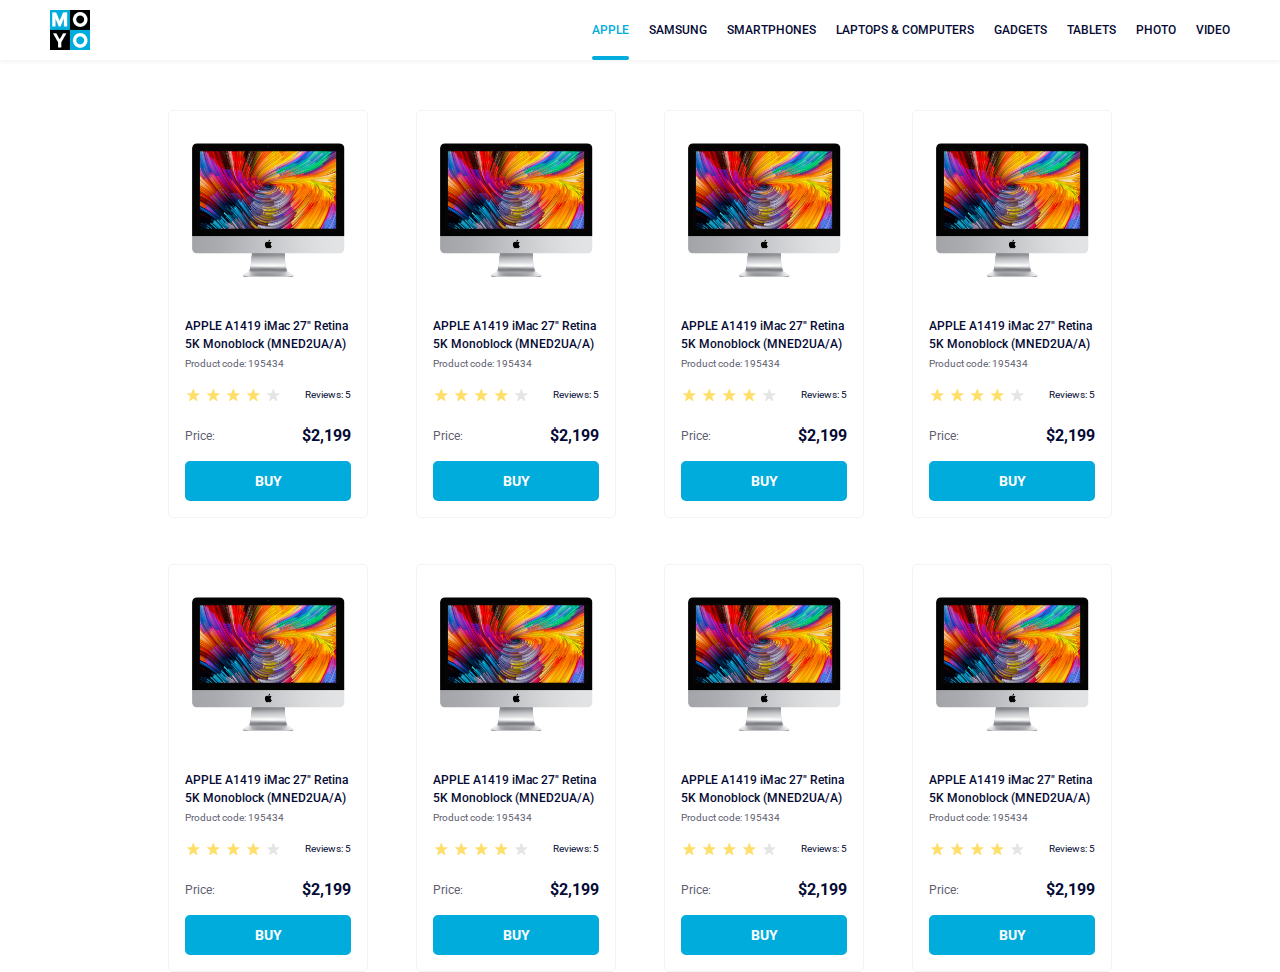
<file: index.html>
<!doctype html><html lang="en"><head><meta charset="utf-8"><meta name="viewport" content="width=device-width, initial-scale=1.0"><title>Catalog</title><link rel="preconnect" href="https://fonts.googleapis.com"><link rel="preconnect" href="https://fonts.gstatic.com"><link href="https://fonts.googleapis.com/css2?family=Poppins:wght@400;500;700&family=Roboto:ital,wght@0,100..900;1,100..900&display=swap" rel="stylesheet"><link href="https://fonts.googleapis.com/css2?family=Roboto:wght@400;500;700&display=swap" rel="stylesheet"><link rel="stylesheet" href="index.15d58038.css"></head><body> <header class="header header--container"> <a href="#"> <img class="logo" src="logo.eddae0ff.png" alt="Moyo company logo"> </a> <nav class="nav"> <ul class="nav__list"> <li class="nav__item"> <a class="is-active nav__link nav__link--hover" href="#"> apple </a> </li> <li class="nav__item"> <a class="nav__link nav__link--hover" href="#"> samsung </a> </li> <li class="nav__item"> <a class="nav__link nav__link--hover" href="#"> smartphones </a> </li> <li class="nav__item"> <a class="nav__link nav__link--hover" href="#" data-qa="nav-hover"> laptops & computers </a> </li> <li class="nav__item"> <a class="nav__link nav__link--hover" href="#"> gadgets </a> </li> <li class="nav__item"> <a class="nav__link nav__link--hover" href="#"> tablets </a> </li> <li class="nav__item"> <a class="nav__link nav__link--hover" href="#"> photo </a> </li> <li class="nav__item"> <a class="nav__link nav__link--hover" href="#"> video </a> </li> </ul> </nav> </header> <main class="page-body"> <div class="grid"> <div class="card" data-qa="card"> <img class="card__image" src="imac.202c52ff.jpeg" alt="Imac-logo"> <h1 class="card__main-text"> APPLE A1419 iMac 27" Retina <br> 5K Monoblock (MNED2UA/A) </h1> <h2 class="card__product-code">Product code: 195434</h2> <div class="card__reviews"> <div class="stars stars--4"> <div class="stars__star"></div> <div class="stars__star"></div> <div class="stars__star"></div> <div class="stars__star"></div> <div class="stars__star"></div> </div> <p class="card__review-count">Reviews: 5</p> </div> <div class="card__price"> <p class="card__price-label">Price:</p> <p class="card__price-value">$2,199</p> </div> <button class="card__button" data-qa="card-hover"> BUY </button> </div> <div class="card"> <img class="card__image" src="imac.202c52ff.jpeg" alt="Imac-logo"> <h1 class="card__main-text"> APPLE A1419 iMac 27" Retina <br> 5K Monoblock (MNED2UA/A) </h1> <h2 class="card__product-code">Product code: 195434</h2> <div class="card__reviews"> <div class="stars stars--4"> <div class="stars__star"></div> <div class="stars__star"></div> <div class="stars__star"></div> <div class="stars__star"></div> <div class="stars__star"></div> </div> <p class="card__review-count">Reviews: 5</p> </div> <div class="card__price"> <p class="card__price-label">Price:</p> <p class="card__price-value">$2,199</p> </div> <button class="card__button">BUY</button> </div> <div class="card"> <img class="card__image" src="imac.202c52ff.jpeg" alt="Imac-logo"> <h1 class="card__main-text"> APPLE A1419 iMac 27" Retina <br> 5K Monoblock (MNED2UA/A) </h1> <h2 class="card__product-code">Product code: 195434</h2> <div class="card__reviews"> <div class="stars stars--4"> <div class="stars__star"></div> <div class="stars__star"></div> <div class="stars__star"></div> <div class="stars__star"></div> <div class="stars__star"></div> </div> <p class="card__review-count">Reviews: 5</p> </div> <div class="card__price"> <p class="card__price-label">Price:</p> <p class="card__price-value">$2,199</p> </div> <button class="card__button">BUY</button> </div> <div class="card"> <img class="card__image" src="imac.202c52ff.jpeg" alt="Imac-logo"> <h1 class="card__main-text"> APPLE A1419 iMac 27" Retina <br> 5K Monoblock (MNED2UA/A) </h1> <h2 class="card__product-code">Product code: 195434</h2> <div class="card__reviews"> <div class="stars stars--4"> <div class="stars__star"></div> <div class="stars__star"></div> <div class="stars__star"></div> <div class="stars__star"></div> <div class="stars__star"></div> </div> <p class="card__review-count">Reviews: 5</p> </div> <div class="card__price"> <p class="card__price-label">Price:</p> <p class="card__price-value">$2,199</p> </div> <button class="card__button">BUY</button> </div> <div class="card"> <img class="card__image" src="imac.202c52ff.jpeg" alt="Imac-logo"> <h1 class="card__main-text"> APPLE A1419 iMac 27" Retina <br> 5K Monoblock (MNED2UA/A) </h1> <h2 class="card__product-code">Product code: 195434</h2> <div class="card__reviews"> <div class="stars stars--4"> <div class="stars__star"></div> <div class="stars__star"></div> <div class="stars__star"></div> <div class="stars__star"></div> <div class="stars__star"></div> </div> <p class="card__review-count">Reviews: 5</p> </div> <div class="card__price"> <p class="card__price-label">Price:</p> <p class="card__price-value">$2,199</p> </div> <button class="card__button">BUY</button> </div> <div class="card"> <img class="card__image" src="imac.202c52ff.jpeg" alt="Imac-logo"> <h1 class="card__main-text"> APPLE A1419 iMac 27" Retina <br> 5K Monoblock (MNED2UA/A) </h1> <h2 class="card__product-code">Product code: 195434</h2> <div class="card__reviews"> <div class="stars stars--4"> <div class="stars__star"></div> <div class="stars__star"></div> <div class="stars__star"></div> <div class="stars__star"></div> <div class="stars__star"></div> </div> <p class="card__review-count">Reviews: 5</p> </div> <div class="card__price"> <p class="card__price-label">Price:</p> <p class="card__price-value">$2,199</p> </div> <button class="card__button">BUY</button> </div> <div class="card"> <img class="card__image" src="imac.202c52ff.jpeg" alt="Imac-logo"> <h1 class="card__main-text"> APPLE A1419 iMac 27" Retina <br> 5K Monoblock (MNED2UA/A) </h1> <h2 class="card__product-code">Product code: 195434</h2> <div class="card__reviews"> <div class="stars stars--4"> <div class="stars__star"></div> <div class="stars__star"></div> <div class="stars__star"></div> <div class="stars__star"></div> <div class="stars__star"></div> </div> <p class="card__review-count">Reviews: 5</p> </div> <div class="card__price"> <p class="card__price-label">Price:</p> <p class="card__price-value">$2,199</p> </div> <button class="card__button">BUY</button> </div> <div class="card"> <img class="card__image" src="imac.202c52ff.jpeg" alt="Imac-logo"> <h1 class="card__main-text"> APPLE A1419 iMac 27" Retina <br> 5K Monoblock (MNED2UA/A) </h1> <h2 class="card__product-code">Product code: 195434</h2> <div class="card__reviews"> <div class="stars stars--4"> <div class="stars__star"></div> <div class="stars__star"></div> <div class="stars__star"></div> <div class="stars__star"></div> <div class="stars__star"></div> </div> <p class="card__review-count">Reviews: 5</p> </div> <div class="card__price"> <p class="card__price-label">Price:</p> <p class="card__price-value">$2,199</p> </div> <button class="card__button">BUY</button> </div> </div> </main> </body></html>
</file>
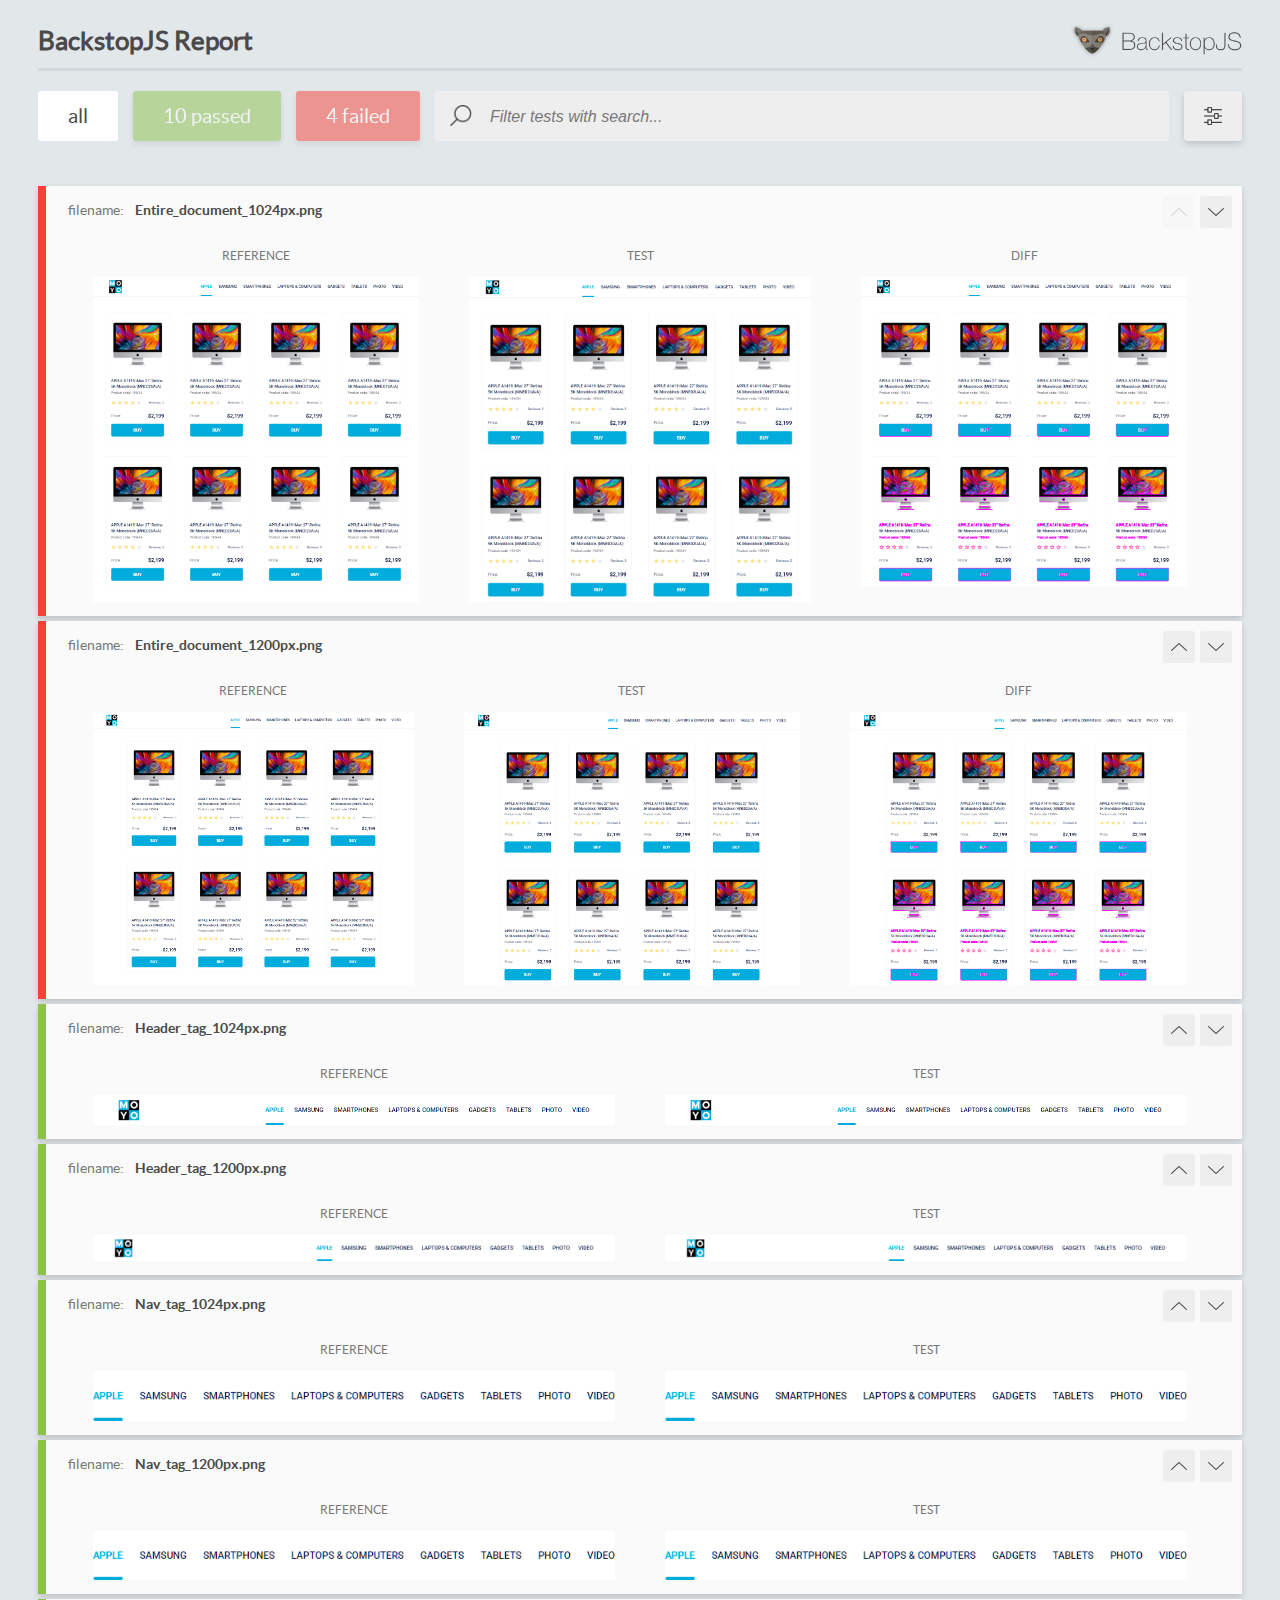
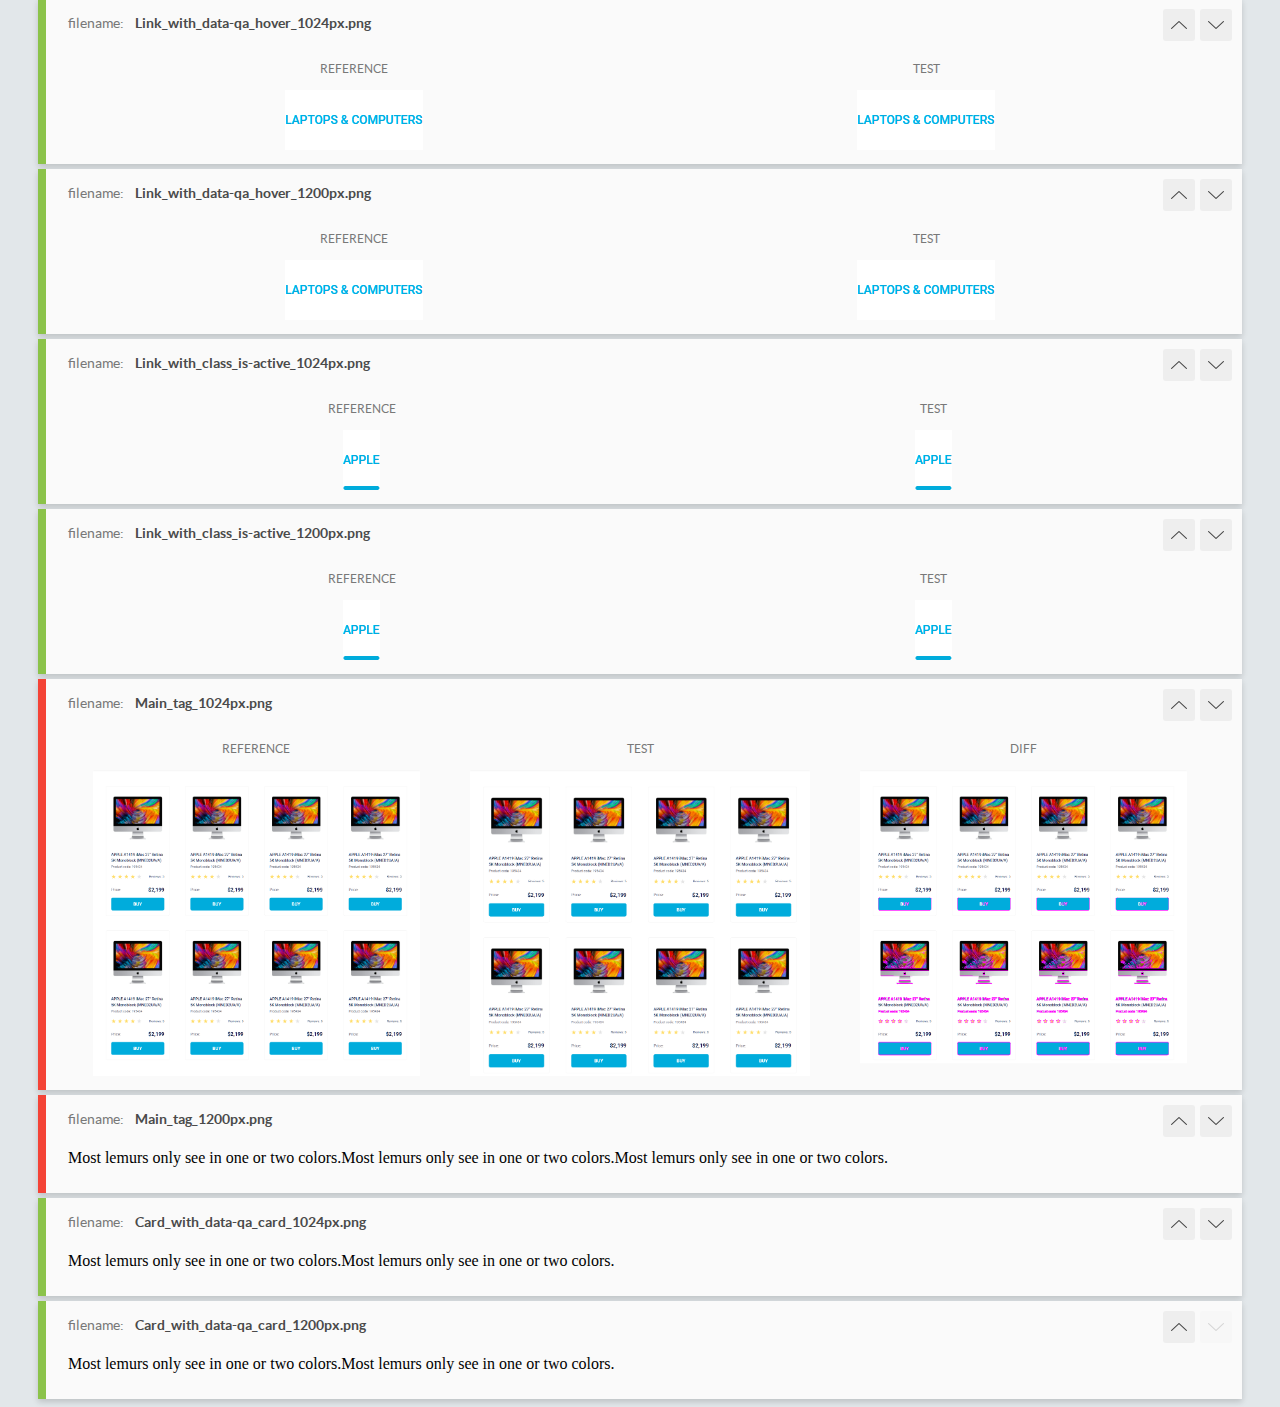
<file: report/html_report/index.html>
<!DOCTYPE html>
<html>
  <head>
    <meta charset="utf-8">
    <!-- Disable Cache -->
    <meta http-equiv="Cache-Control" content="no-cache, no-store, must-revalidate">
    <meta http-equiv="Pragma" content="no-cache">
    <meta http-equiv="Expires" content="0">

    <title>BackstopJS Report</title>

    <style>
      @font-face {
          font-family: 'latoregular';
          src: url('./assets/fonts/lato-regular-webfont.woff2') format('woff2'),
              url('./assets/fonts/lato-regular-webfont.woff') format('woff');
          font-weight: 400;
          font-style: normal;
      }
      @font-face {
          font-family: 'latobold';
          src: url('./assets/fonts/lato-bold-webfont.woff2') format('woff2'),
              url('./assets/fonts/lato-bold-webfont.woff') format('woff');
          font-weight: 700;
          font-style: normal;
      }

      .ReactModal__Body--open {
          overflow: hidden;
      }
      .ReactModal__Body--open .header {
        display: none;
      }

    </style>
  </head>
  <body style="background-color: #E2E7EA">
    <div id="root">

    </div>
    <script>
      function report (report) { // eslint-disable-line no-unused-vars
        window.tests = report;
      }
    </script>
    <script src="config.js"></script>
    <script src="index_bundle.js"></script>
  </body>
</html>
</file>
<file: index.15d58038.css>
html{font-family:Roboto,sans-serif;font-size:12px}:root{--primary-color:#00acdc}body{background-color:#fff;margin:0;display:block}.logo{width:40px;height:auto;text-decoration:none;display:block}.header{text-align:center;color:#060b35;background-color:#fff;justify-content:space-between;align-items:center;max-width:100%;margin:0;font-family:Roboto,sans-serif;font-size:12px;font-weight:500;display:flex}.header--container{background:#fff;padding:0 50px;box-shadow:0 2px 4px #0000000d}.header:hover{border:none}.nav__link{color:#060b35;text-transform:uppercase;line-height:60px;text-decoration:none;transition:color .3s}.nav__link--hover:hover{color:var(--primary-color)}.nav__link[data-qa=nav-hover]{text-decoration:none;position:relative}.nav__link[data-qa=nav-hover]:hover:after{content:"";width:100%;height:2px;position:absolute;bottom:25px;left:0}.nav__list{align-items:center;margin:0;padding:0;text-decoration:none;list-style:none;display:flex}.nav__item{text-transform:uppercase;color:#060b35;text-align:center;align-items:center;margin:0 10px;text-decoration:none;display:flex}.nav__item:first-child{margin:0 10px 0 0}.nav__item:last-child{margin:0 0 0 10px}.nav .is-active{color:var(--primary-color);position:relative}.nav .is-active:after{content:"";background-color:var(--primary-color);border-radius:8px;width:100%;height:4px;display:block;position:absolute;bottom:0;left:0}.page-body{box-sizing:border-box;justify-content:center;align-items:flex-start;min-height:calc(100vh - 50px);margin:0;padding:50px 40px 0;display:flex}.card{box-sizing:border-box;border:1px solid #f3f3f3;border-radius:5px;width:200px;height:408px;transition:all .3s}.card__image{margin-inline:19px;background-repeat:no-repeat;background-size:contain;width:160px;height:134px;margin-top:32px;display:block}.card__main-text{color:#060b35;letter-spacing:0%;margin-inline:16px;margin-top:40px;margin-bottom:0;font-family:Roboto,sans-serif;font-size:12px;font-weight:500;line-height:18px;transition:color .3s}.card__product-code{color:#616070;letter-spacing:0%;margin-inline:16px;margin-top:4px;margin-bottom:0;font-family:Roboto,sans-serif;font-size:10px;font-weight:400;line-height:14px}.card__reviews{margin-inline:16px;justify-content:space-between;align-items:center;gap:17px;margin-top:16px;margin-bottom:24px;padding:0;display:flex}.card__review-count{color:#060b35;letter-spacing:0%;z-index:0;margin:0;font-family:Roboto,sans-serif;font-size:10px;font-weight:400;line-height:14px;position:relative}.card__price{letter-spacing:0%;justify-content:space-between;align-items:center;margin-inline:16px;display:flex}.card__price-label{color:#616070;margin:0;font-family:Roboto,sans-serif;font-size:12px;font-weight:400;line-height:18px}.card__price-value{color:#060b35;margin:0;font-family:Roboto,sans-serif;font-size:16px;font-weight:700;line-height:18px}.card__button{color:#fff;cursor:pointer;background-color:#00acdc;border:none;border-radius:5px;width:166px;height:40px;margin:16px;font-family:Roboto,sans-serif;font-size:14px;font-weight:700;line-height:16px;transition:background-color .3s}.card__button:hover{color:#00acdc;background-color:#fff;border:1px solid #00acdc}.card:hover{transform:scale(1.2)}.card:hover .card__main-text{color:#34568b}.stars{display:flex}.stars__star{background-image:url(star.822d561e.svg);background-position:50%;background-repeat:no-repeat;width:16px;height:16px;margin-right:4px}.stars--1 .stars__star:nth-child(-n+1),.stars--2 .stars__star:nth-child(-n+2),.stars--3 .stars__star:nth-child(-n+3),.stars--4 .stars__star:nth-child(-n+4),.stars--5 .stars__star:nth-child(-n+5){background-image:url(star-active.edda4c43.svg)}.grid{--column-count:1;grid-template-columns:repeat(var(--column-count),200px);justify-content:center;gap:46px 48px;display:grid}@media (width>=488px){.grid{--column-count:2}}@media (width>=768px){.grid{--column-count:3}}@media (width>=1024px){.grid{--column-count:4}}body{margin:0}
/*# sourceMappingURL=index.15d58038.css.map */
</file>
